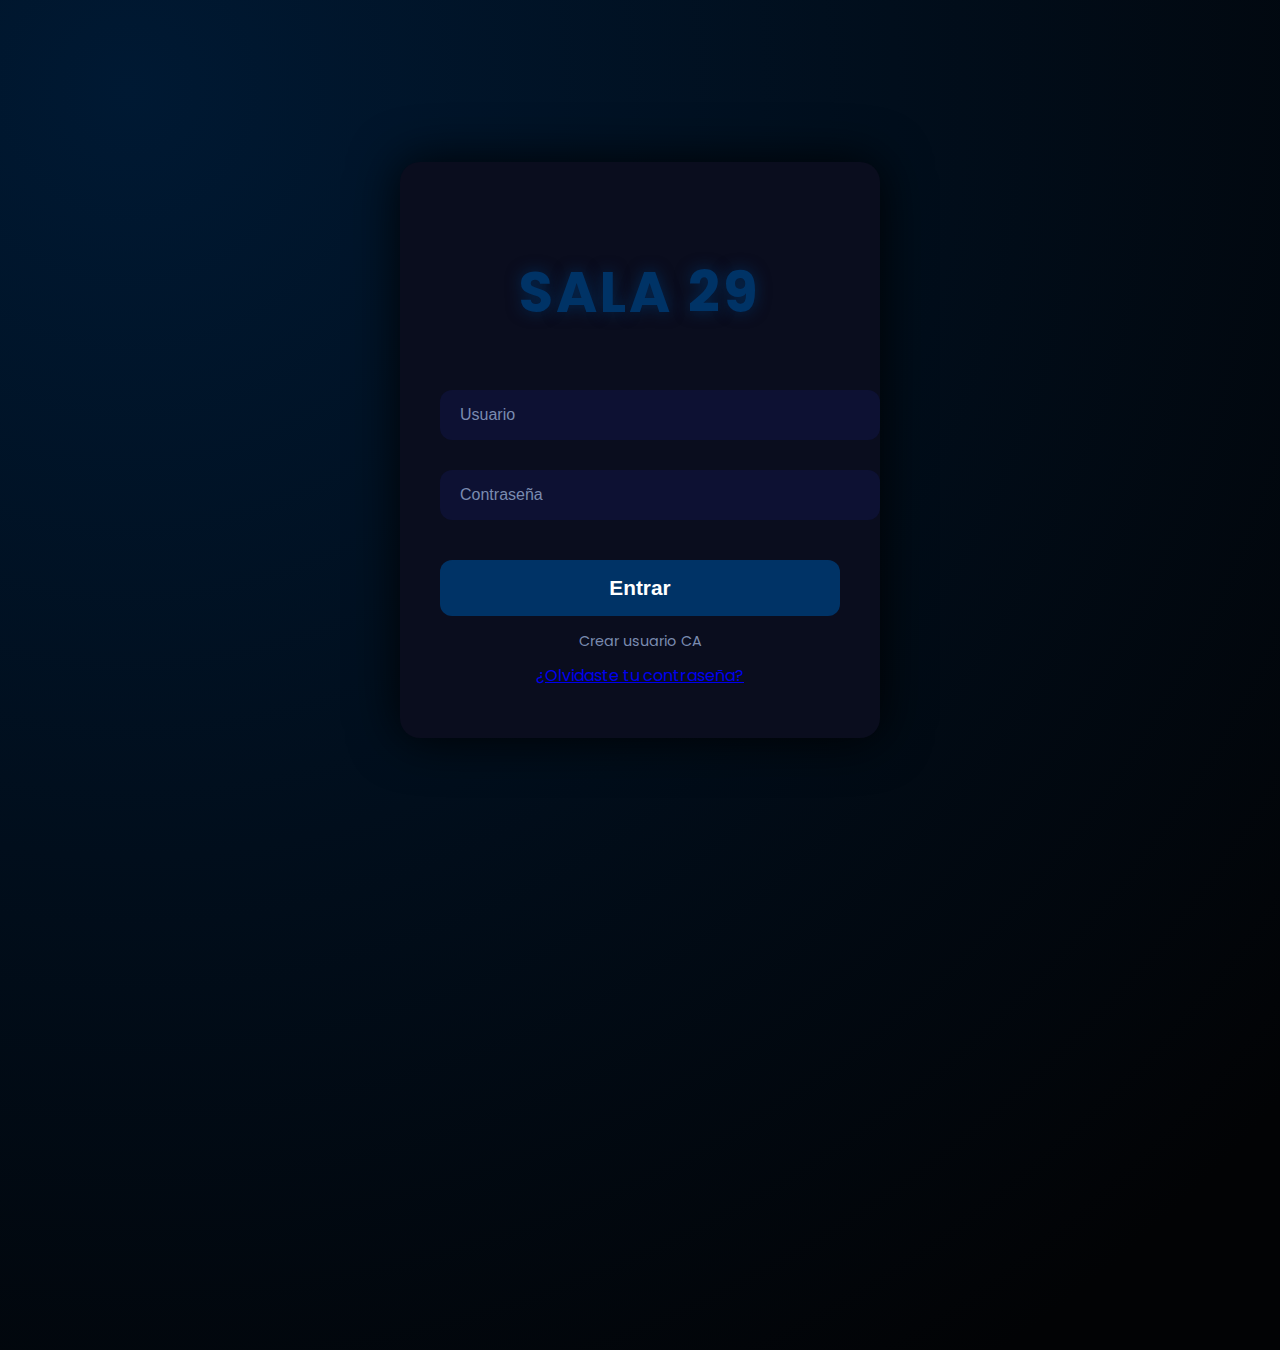
<file: index.html>
<!DOCTYPE html>
<html lang="es">
<head>
    <meta charset="UTF-8">
    <title>Login Sala 29</title>
    <meta name="viewport" content="width=device-width, initial-scale=1.0">
    <link rel="stylesheet" href="style.css">
</head>
<body>
    <div class="login-container">
        <h1>SALA 29</h1>
        <form id="loginForm">
            <input type="text" id="usuario" placeholder="Usuario" required>
            <input type="password" id="password" placeholder="Contraseña" required>
            <button type="submit">Entrar</button>
            
            <div class="links">
                <a href="crear-ca.html" class="crear-ca-link">Crear usuario CA</a>
            </div>


            <div class="login-error" id="loginError"></div>
        </form>
        <div class="links">
            <a href="#">¿Olvidaste tu contraseña?</a>
        </div>
    </div>

    <script src="index.js"></script>
</body>
</html>
</file>
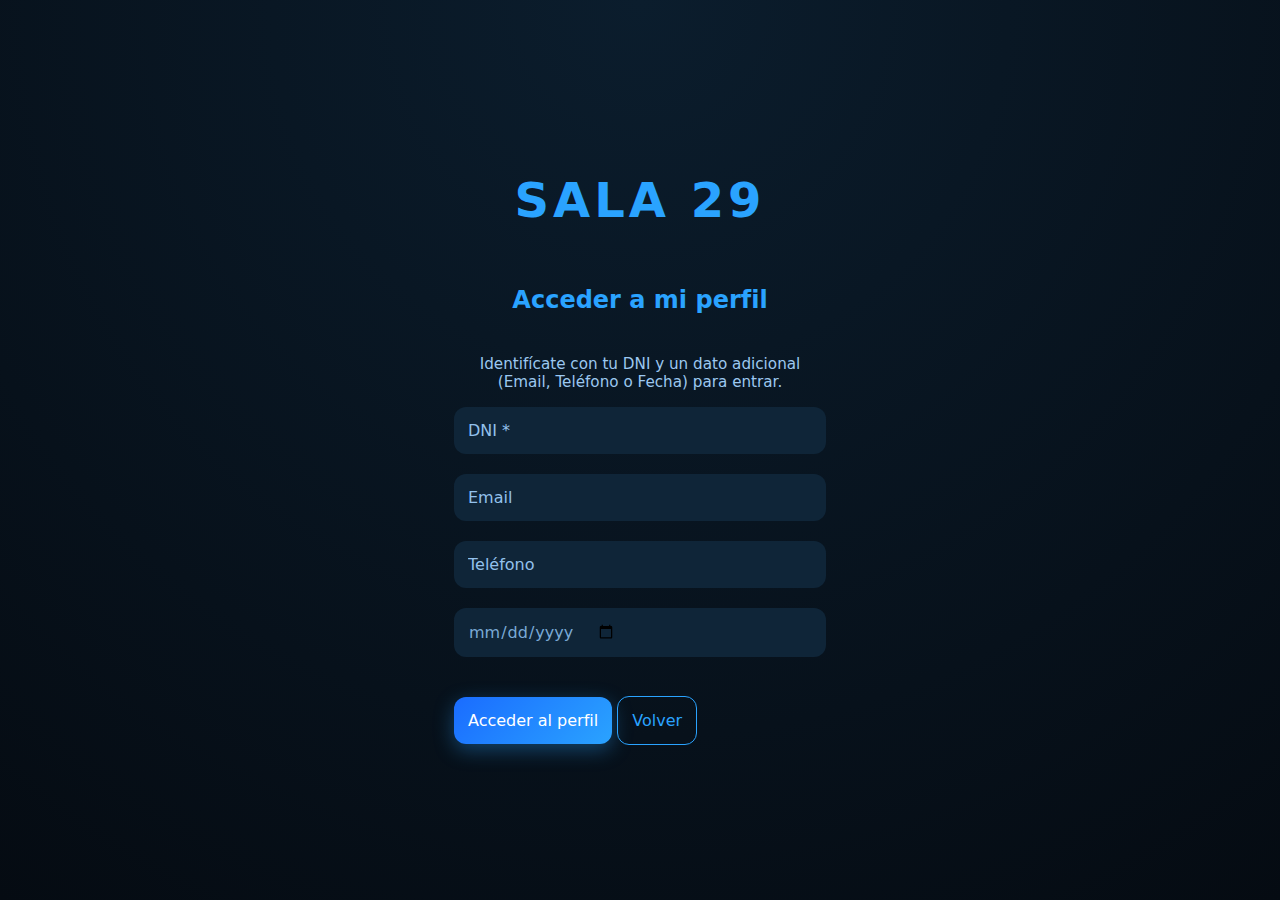
<file: login/index.html>
<!DOCTYPE html>
<html lang="es">
<head>
    <meta charset="UTF-8">
    <title>Acceso Socios · Sala 29</title>
    <meta name="viewport" content="width=device-width, initial-scale=1.0">
    <link rel="stylesheet" href="login.css">
</head>
<body>

<div class="app">
    <section id="screenLogin" class="screen active">
        <h1 class="logo">SALA 29</h1>
        <h2>Acceder a mi perfil</h2>
        <p class="login-info">
            Identifícate con tu DNI y un dato adicional (Email, Teléfono o Fecha) para entrar.
        </p>
        
        <div class="login-form">
            <input type="text" id="loginDni" placeholder="DNI *">
            <input type="email" id="loginEmail" placeholder="Email">
            <input type="tel" id="loginTelefono" placeholder="Teléfono">
            <input type="date" id="loginFecha" placeholder="dd/mm/aaaa">
            
            <button class="primary" id="btnLoginPerfil">Acceder al perfil</button>
            <button class="secondary" id="btnVolver">Volver</button>
        </div>

        <div id="mensajeLogin" class="mensaje"></div>
    </section>
</div>

<div id="modalNoSocio" class="modal-overlay" style="display: none;">
    <div class="modal-box">
        <div class="modal-icon">👋</div>
        <h2>¡Hola!</h2>
        <p>
            Parece que aún no constas como socio en <strong>Sala 29</strong>. ¿Te gustaría darte de alta ahora o prefieres revisar los datos?
        </p>
        <div class="modal-actions">
            <button class="primary" id="btnGoRegistro">Registrarme ahora</button>
            <button class="secondary" id="btnCerrarModal">Revisar mis datos</button>
        </div>
    </div>
</div>

<script src="login.js"></script>
</body>
</html>
</file>
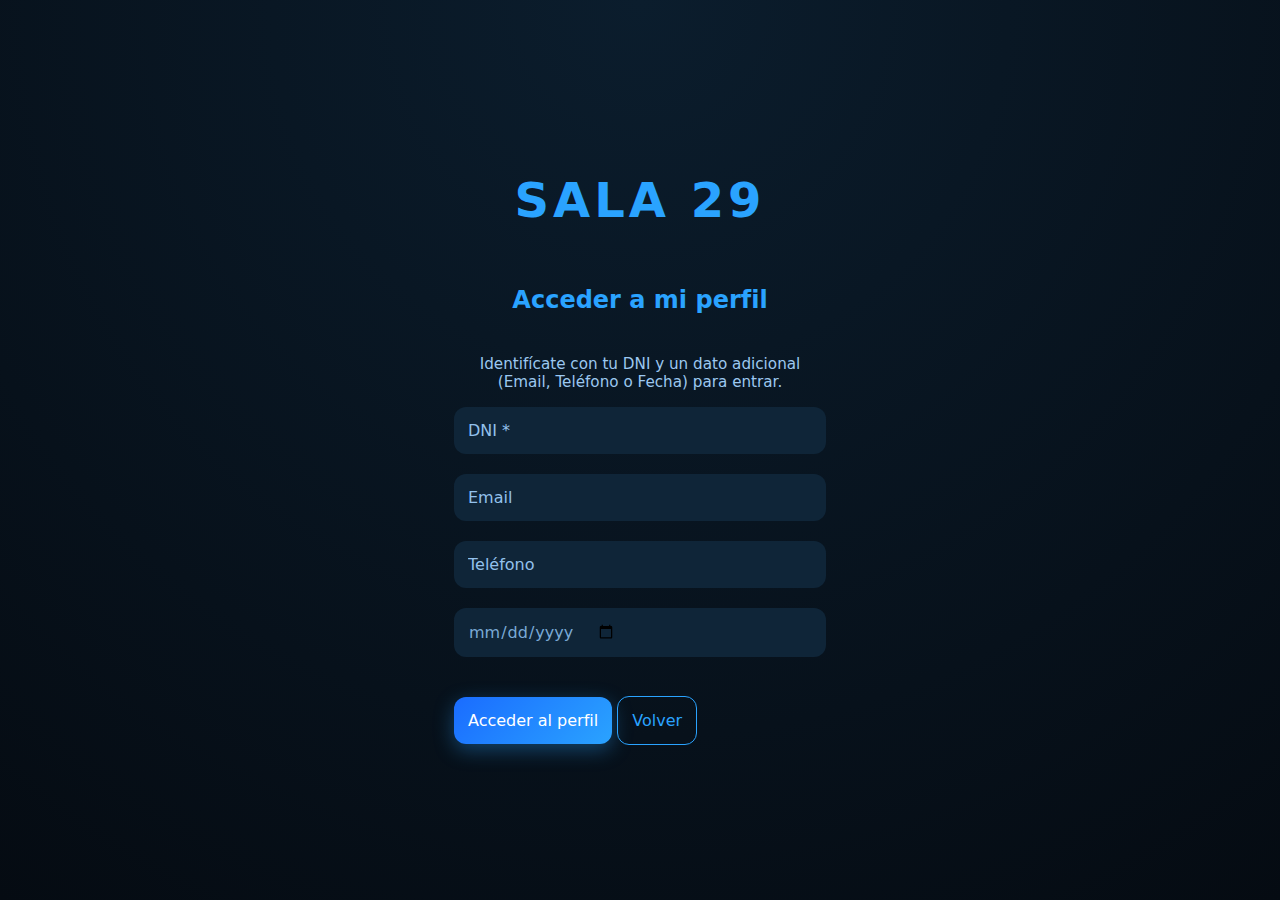
<file: perfil/index.html>
<!DOCTYPE html>
<html lang="es">
<head>
    <meta charset="UTF-8">
    <title>Sala 29 · Perfil</title>
    <meta name="viewport" content="width=device-width, initial-scale=1.0">
    <link rel="stylesheet" href="perfil.css">
</head>
<body>
    <div class="app">
        <section id="screenPerfil" class="screen active">
            <button class="secondary btn-volver" id="volverInicioPerfil">⬅ Volver</button>
            <h2>Perfil de Usuario</h2>
            
            <div class="perfil-container">
                <div class="perfil-header">
                    <div class="perfil-foto-wrapper">
                        <img id="fotoUsuario" src="https://via.placeholder.com/150/0f2538/2aa3ff?text=S29" alt="Foto usuario">
                        <a href="#" class="editar-link perfil-foto-editar" data-campo="foto">✏️</a>
                    </div>
                </div>

                <div class="info-no-edit">
                    <div class="campo-flex">
                        <span class="label">Nombre:</span>
                        <span class="valor" id="nombreUsuario">...</span>
                        <a href="#" class="editar-link" data-campo="nombre">Editar</a>
                    </div>
                    <div class="campo-flex">
                        <span class="label">DNI:</span>
                        <span class="valor" id="dniUsuario">...</span>
                    </div>
                </div>

                <hr class="perfil-divider">

                <div class="info-editable">
                    <div class="campo-flex">
                        <span class="label">Email:</span>
                        <span class="valor" id="emailUsuario">...</span>
                        <a href="#" class="editar-link" data-campo="email">Editar</a>
                    </div>
                    <div class="campo-flex">
                        <span class="label">Teléfono:</span>
                        <span class="valor" id="telefonoUsuario">...</span>
                        <a href="#" class="editar-link" data-campo="telefono">Editar</a>
                    </div>
                </div>

                <div id="editarContainer" class="editar-form-container"></div>

                <div id="mensajeFinalPerfil" class="mensaje"></div>
            </div>
        </section>
    </div>
    <script src="perfil.js"></script>
</body>
</html>
</file>
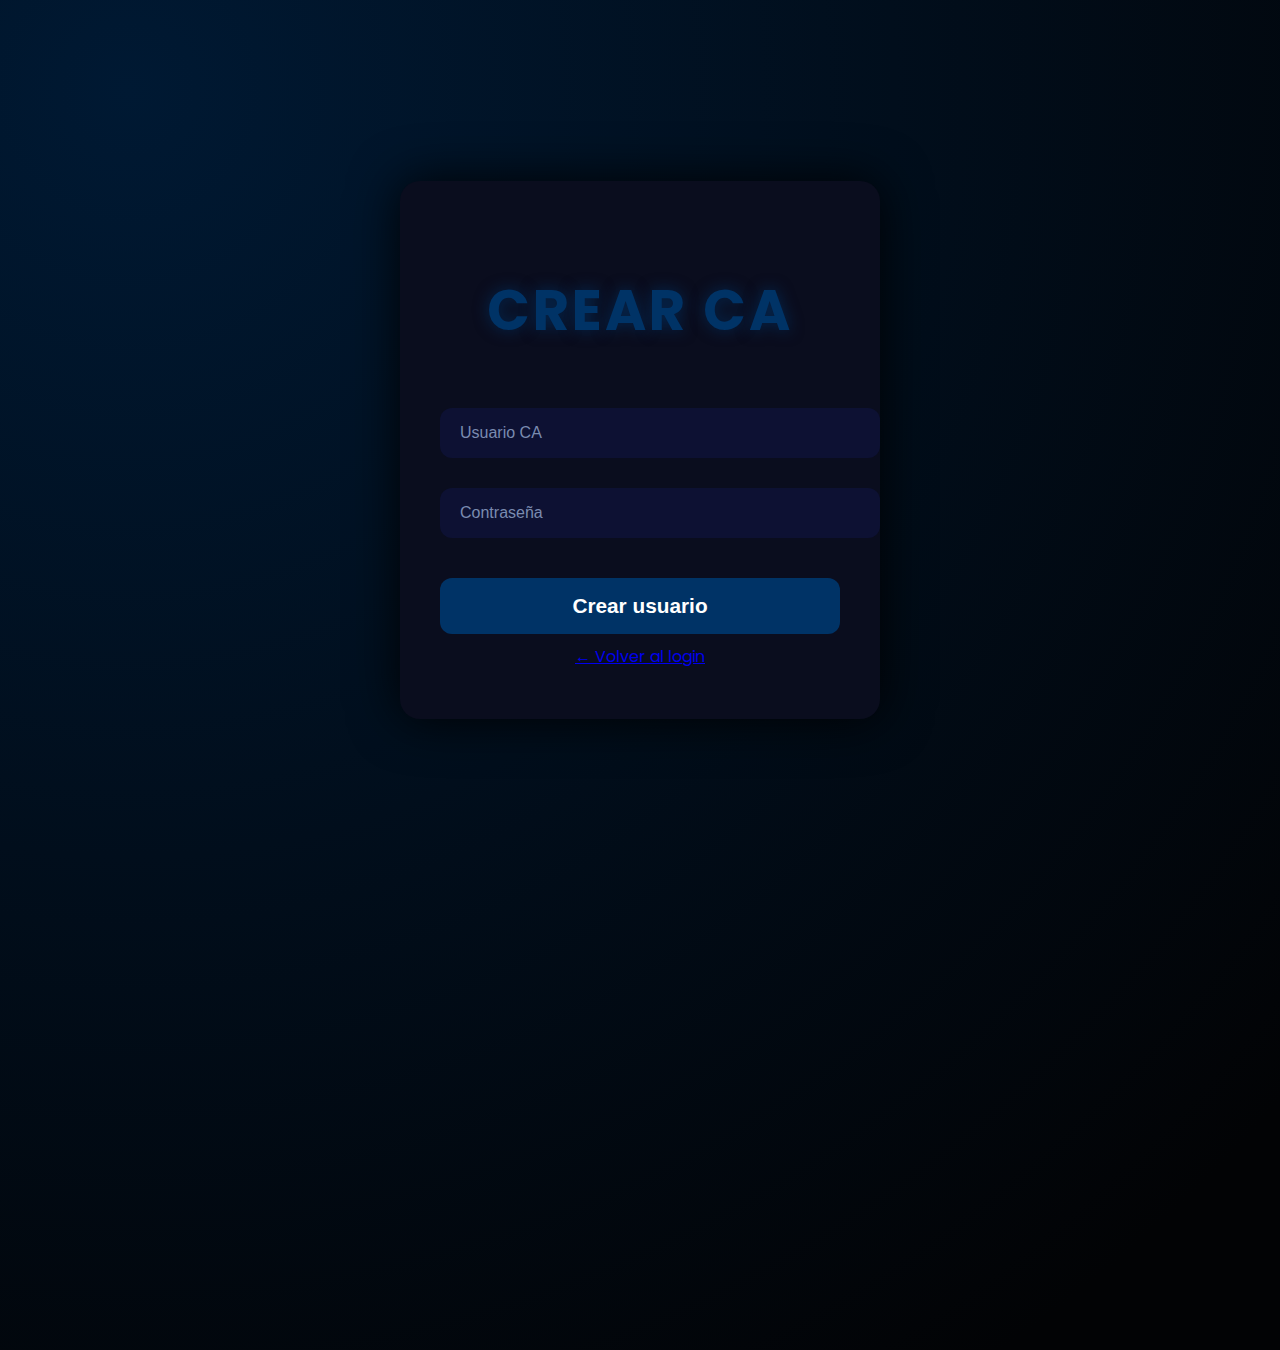
<file: crear-ca.html>
<!DOCTYPE html>
<html lang="es">
<head>
    <meta charset="UTF-8">
    <title>Crear Usuario CA</title>
    <link rel="stylesheet" href="style.css">
</head>
<body>

<div class="login-container">
    <h1>CREAR CA</h1>

    <form id="crearCaForm">
        <input type="text" id="usuario" placeholder="Usuario CA" required>
        <input type="password" id="password" placeholder="Contraseña" required>
        <button type="submit">Crear usuario</button>
        <div class="login-error" id="mensaje"></div>
    </form>

    <div class="links">
        <a href="index.html">← Volver al login</a>
    </div>
</div>

<script src="crear-ca.js"></script>
</body>
</html>
</file>
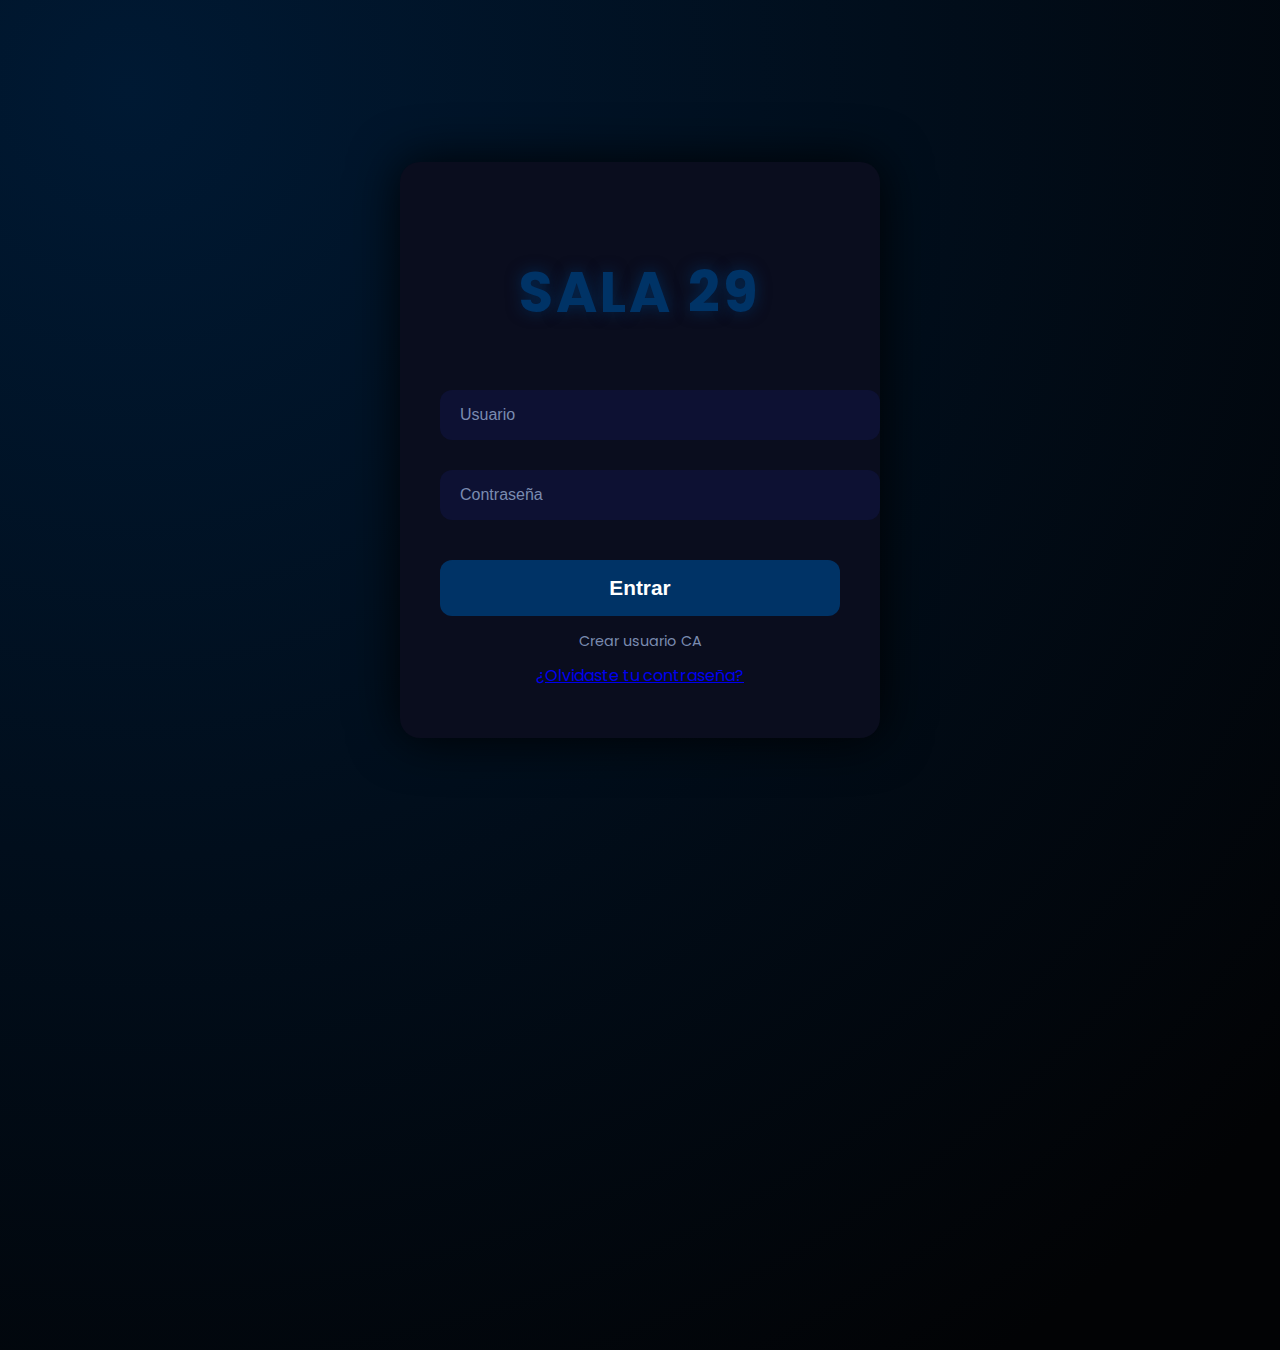
<file: ca/dashboard.html>
<!DOCTYPE html>
<html lang="es">
<head>
    <meta charset="UTF-8">
    <title>Dashboard Controlador - Sala 29</title>
    <meta name="viewport" content="width=device-width, initial-scale=1.0, viewport-fit=cover">
    <link rel="stylesheet" href="style.css">
</head>
<body>

<div class="dashboard-container">

    <header class="header">
        <h1>Controlador <span>Sala 29</span></h1>
        <button id="cerrarSesion" class="btn ghost small">Cerrar sesión</button>
    </header>

    <button id="crearEventoBtn" class="btn primary create-btn">
        Crear evento
    </button>

    <div id="crearEventoForm" class="crearForm">
        <div class="form-group">
            <label for="nuevoNombre">Nombre del evento</label>
            <input type="text" id="nuevoNombre" placeholder="Nombre del evento">
        </div>
        <div class="form-group">
            <label for="nuevoPassword">Contraseña del evento</label>
            <input type="password" id="nuevoPassword" placeholder="Contraseña del evento">
        </div>
        <div class="formBtns">
            <button id="guardarEvento" class="btn primary small">Guardar</button>
            <button id="cancelarCrear" class="btn ghost small">Cancelar</button>
        </div>
    </div>

    <div id="listaEventos" class="listaEventos"></div>

</div>

<!-- ================= BOTTOM SHEET PREMIUM ================= -->

<div id="overlay" class="overlay"></div>

<div id="bottomSheet" class="bottomSheet">
    <div class="sheet-header">
        <div id="sheetTitulo" class="sheet-title"></div>
        <button id="cerrarSheet" class="close-btn">✕</button>
    </div>

    <div class="sheet-body">
        <input 
            type="password"
            id="sheetPassword"
            placeholder="Contraseña del evento"
            autocomplete="off"
            inputmode="text"
        >

        <button id="sheetEscanear" class="btn primary">
            Escanear accesos
        </button>
    </div>
</div>

<script src="dashboard.js"></script>
</body>
</html>
</file>
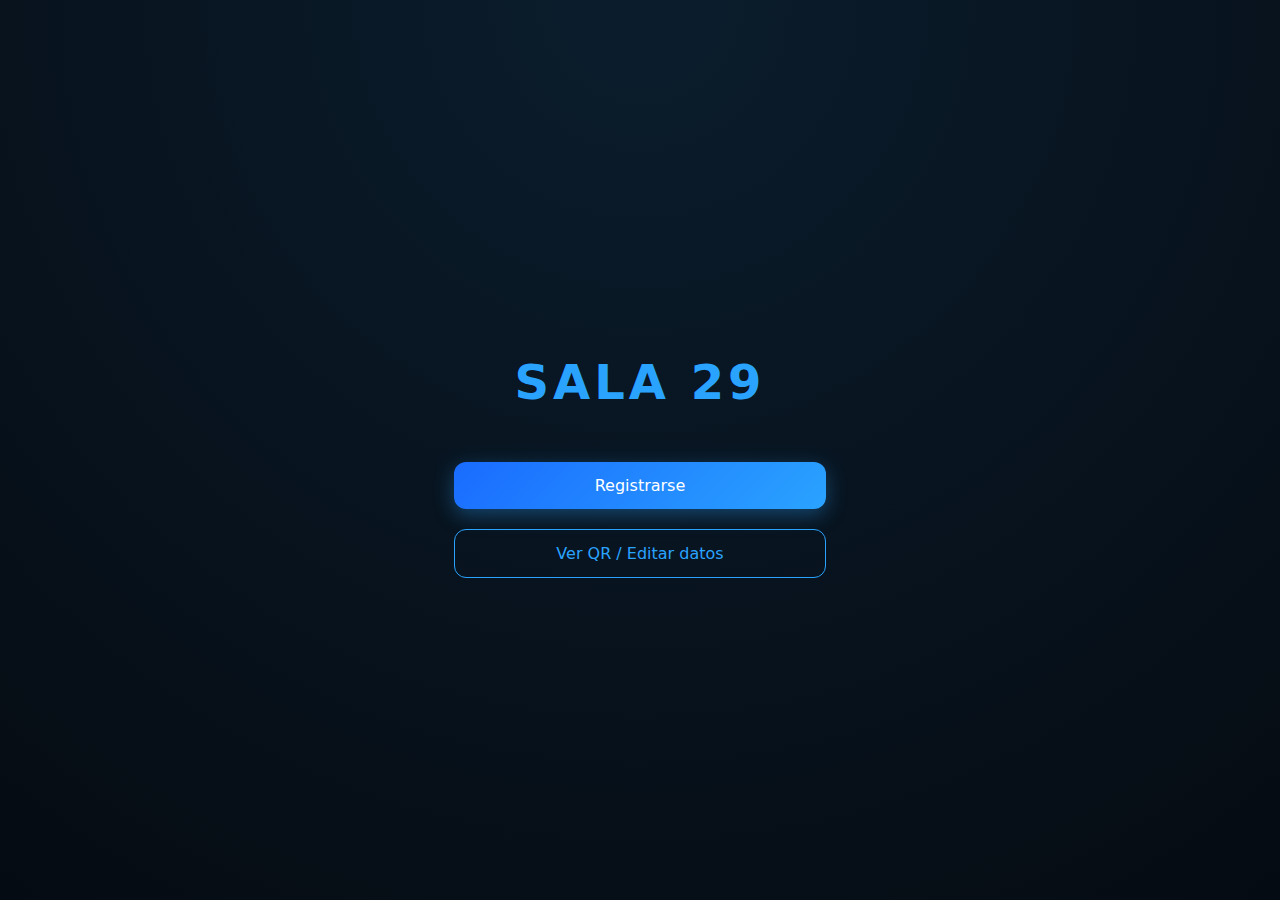
<file: usuarios/usuarios.html>
<!DOCTYPE html>
<html lang="es">
<head>
    <meta charset="UTF-8">
    <title>Sala 29 · Usuarios</title>
    <meta name="viewport" content="width=device-width, initial-scale=1.0">
    <link rel="stylesheet" href="usuarios.css">
</head>
<body>

<div class="app">

    <!-- SCREEN 1: INICIO -->
    <section id="screenInicio" class="screen active">
        <h1 class="logo">SALA 29</h1>
        <button class="primary" id="btnRegistro">Registrarse</button>
        <button class="secondary" id="btnVerQr">Ver QR / Editar datos</button>
    </section>

    <!-- SCREEN 1.5: LOGIN -->
    <section id="screenLogin" class="screen">
        <h2>Acceder a mi perfil</h2>
        <p class="login-info">
            Identifícate con tu DNI y uno de los siguientes datos.
        </p>
        <input type="text" id="loginDni" placeholder="DNI *">
        <input type="email" id="loginEmail" placeholder="Email">
        <input type="tel" id="loginTelefono" placeholder="Teléfono">
        <input type="date" id="loginFecha" placeholder="dd/mm/aaaa">
        <button class="primary" id="btnLoginPerfil">Acceder al perfil</button>
        <button class="secondary" id="volverInicioLogin">Volver</button>
    </section>

    <!-- SCREEN 2: REGISTRO -->
    <section id="screenRegistro" class="screen">
        <h2>Registro de usuario</h2>
        <form id="registroForm">
            <input type="text" id="nombre" placeholder="Nombre completo *" required>
            <input type="text" id="dni" maxlength="9" placeholder="DNI *" required>
            <input type="email" id="email" placeholder="Email *" required>
            <input type="tel" id="telefono" maxlength="9" placeholder="Teléfono">
            <label for="fechaNacimiento" class="input-label">Fecha de nacimiento *</label>
            <input type="date" id="fechaNacimiento" required>
            <label class="terms-label">
                <input type="checkbox" id="aceptaTerminos">
                <span>
                    He leído y acepto los
                    <a href="#" class="terms-link" data-tab="terminos">Términos y condiciones</a>
                    y la
                    <a href="#" class="terms-link" data-tab="privacidad">Política de privacidad</a>
                </span>
            </label>
            <button type="submit" class="primary" id="btnContinuar" disabled>Continuar</button>
            <button type="button" class="secondary" id="volverInicio1">Volver</button>
        </form>
    </section>

    <!-- SCREEN 3: CONFIRMACIÓN -->
    <section id="screenConfirmacion" class="screen">
        <h2>Confirmación</h2>
        <div class="confirm-box">
            <p>
                Verifica que tus datos son correctos.<br>
                <strong>Especialmente el DNI</strong>, ya que será usado para el acceso.
            </p>
            <ul>
                <li><strong>Nombre:</strong> <span id="cNombre"></span></li>
                <li><strong>DNI:</strong> <span id="cDni"></span></li>
                <li><strong>Email:</strong> <span id="cEmail"></span></li>
                <li><strong>Fecha nacimiento:</strong> <span id="cFecha"></span></li>
            </ul>
            <button class="primary" id="confirmarRegistro">Confirmar registro</button>
            <button class="secondary" id="volverRegistro">Volver</button>
        </div>
        <div id="mensajeFinalConfirmacion" class="mensaje"></div>
    </section>

    <!-- SCREEN 4: PERFIL USUARIO -->
    <section id="screenPerfil" class="screen">
        <button class="secondary btn-volver" id="volverInicioPerfil">Volver</button>
        <h2>Perfil de Usuario</h2>
        <div class="perfil-container">

            <!-- INFO NO EDITABLE -->
            <div class="info-no-edit">
                <div class="campo-flex">
                    <span class="label">Nombre:</span>
                    <span class="valor" id="nombreUsuario"></span>
                    <a href="#" class="editar-link" data-campo="nombre">Editar</a>
                </div>
                <div class="campo-flex">
                    <span class="label">DNI:</span>
                    <span class="valor" id="dniUsuario"></span>
                </div>
                <div class="campo-flex">
                    <span class="label">ID:</span>
                    <span class="valor" id="idUsuario"></span>
                </div>
                <div class="campo-flex">
                    <span class="label">Verificado:</span>
                    <span class="valor" id="verificadoUsuario"></span>
                </div>
                <div class="qr-campo">
                    <span class="label">QR:</span>
                    <img id="qrUsuario" alt="QR usuario">
                </div>
            </div>

            <hr class="perfil-divider">

            <!-- INFO EDITABLE -->
            <div class="info-editable">
                <div class="campo-flex">
                    <span class="label">Email:</span>
                    <span class="valor" id="emailUsuario"></span>
                    <a href="#" class="editar-link" data-campo="email">Editar</a>
                </div>
                <div class="campo-flex">
                    <span class="label">Teléfono:</span>
                    <span class="valor" id="telefonoUsuario"></span>
                    <a href="#" class="editar-link" data-campo="telefono">Editar</a>
                </div>
                <div class="campo-flex foto-campo">
                    <span class="label">Foto:</span>
                    <img id="fotoUsuario" alt="Foto usuario">
                    <a href="#" class="editar-link" data-campo="foto">Editar</a>
                </div>
            </div>

            <!-- FORMULARIO EDITAR -->
            <div id="editarContainer" class="editar-form-container"></div>

            <div id="mensajeFinalPerfil" class="mensaje"></div>
        </div>
    </section>

</div>

<div id="modalTerminos" class="modal-overlay" role="dialog" aria-modal="true" aria-labelledby="modalTitle">
    <div class="modal-box">

        <button class="modal-close" id="btnCerrarModal" aria-label="Cerrar">&times;</button>

        <h2 id="modalTitle" class="modal-title">Sala29</h2>

        <!-- Pestañas -->
        <div class="modal-tabs" role="tablist">
            <button class="tab-btn active" role="tab" data-tab="terminos" aria-selected="true">
                Términos y condiciones
            </button>
            <button class="tab-btn" role="tab" data-tab="privacidad" aria-selected="false">
                Política de privacidad
            </button>
        </div>

        <!-- Contenido pestaña 1: Términos -->
        <div class="tab-content active" id="tab-terminos">
            <h3>1. Información general</h3>
            <p>
                Los presentes Términos y Condiciones regulan el uso de los servicios ofrecidos por
                <strong>Sala29</strong>, asociación sin ánimo de lucro inscrita en el registro de asociaciones
                del Departamento de Justicia de Cataluña, número 55718, con CIF <strong>G66447442</strong>, con domicilio en
                <strong>C. Industria, 27, 08291 Ripollet, Barcelona</strong> y correo de contacto
                <strong>29sala29@gmail.com</strong>.
            </p>

            <h3>2. Objeto</h3>
            <p>
                Sala29 es una asociación cultural sin ánimo de lucro cuyo objeto es la promoción de
                actividades culturales y sociales entre sus socios y la comunidad. El acceso
                a los servicios digitales de la asociación implica la aceptación plena de estos términos.
            </p>

            <h3>3. Requisitos de registro</h3>
            <p>
                Para registrarse como socio de acceso deberás facilitar datos verídicos, completos y actualizados.
                El registro está dirigido a personas mayores de 14 años. Los menores de 18 años deberán
                contar con el consentimiento de su representante legal.
            </p>

            <h3>4. Uso correcto de los servicios</h3>
            <p>
                El socio de acceso se compromete a utilizar los servicios de forma lícita, respetando la
                normativa vigente, los derechos de terceros y las normas internas de Sala29. Queda
                prohibido el uso fraudulento, abusivo o contrario a los fines de la asociación.
            </p>

            <h3>5. Modificaciones</h3>
            <p>
                Sala29 se reserva el derecho de modificar estos Términos en cualquier momento. Los
                cambios serán notificados a los socios de acceso registrados y entrarán en vigor en el plazo
                indicado en cada comunicación.
            </p>

            <h3>6. Legislación aplicable</h3>
            <p>
                Estos Términos se rigen por la legislación española. Para cualquier controversia, las
                partes se someten a los juzgados y tribunales de Barcelona, con renuncia expresa a
                cualquier otro fuero que pudiera corresponderles.
            </p>

            <h3>7. Contacto</h3>
            <p>
                Para cualquier consulta relacionada con estos Términos, puedes contactarnos en
                <a href="mailto:29sala29@gmail.com">29sala29@gmail.com</a>.
            </p>
        </div>

        <!-- Contenido pestaña 2: Privacidad -->
        <div class="tab-content" id="tab-privacidad">
            <h3>1. Responsable del tratamiento</h3>
            <p>
                <strong>Sala29</strong> — Asociación sin ánimo de lucro, 55718<br>
                CIF: <strong>G66447442</strong><br>
                Domicilio: <strong>C. Industria, 27, 08291 Ripollet, Barcelona</strong><br>
                Email: <a href="mailto:29sala29@gmail.com">29sala29@gmail.com</a>
            </p>

            <h3>2. Datos que recogemos</h3>
            <p>
                Recogemos los siguientes datos personales con tu consentimiento explícito:
                nombre completo, DNI, correo electrónico, teléfono y fecha de nacimiento.
                Estos datos son necesarios para gestionar tu alta como socio de acceso de Sala29.
            </p>

            <h3>3. Finalidad del tratamiento</h3>
            <p>
                Los datos facilitados se utilizarán exclusivamente para:
            </p>
            <ul>
                <li>Gestionar tu registro y acceso como socio de acceso de Sala29.</li>
                <li>Comunicarte información relevante sobre actividades y servicios de la asociación.</li>
                <li>Cumplir con las obligaciones legales aplicables.</li>
            </ul>

            <h3>4. Base jurídica</h3>
            <p>
                El tratamiento se basa en el consentimiento del interesado (art. 6.1.a RGPD) y,
                en su caso, en la ejecución de la relación asociativa (art. 6.1.b RGPD).
            </p>

            <h3>5. Conservación de datos</h3>
            <p>
                Tus datos se conservarán mientras seas socio de acceso activo de Sala29 y, tras la
                baja, durante el tiempo legalmente exigido (mínimo 5 años conforme a la normativa
                fiscal y contable vigente).
            </p>

            <h3>6. Comunicación a terceros</h3>
            <p>
                Sala29 no cederá tus datos a terceros salvo obligación legal. No realizamos
                transferencias internacionales de datos.
            </p>

            <h3>7. Tus derechos</h3>
            <p>
                Puedes ejercer en cualquier momento tus derechos de <strong>acceso, rectificación,
                supresión, limitación, portabilidad y oposición</strong> escribiendo a
                <a href="mailto:29sala29@gmail.com">29sala29@gmail.com</a>, adjuntando copia de
                tu DNI. También tienes derecho a presentar una reclamación ante la
                <strong>Agencia Española de Protección de Datos</strong> (www.aepd.es).
            </p>

            <h3>8. Seguridad</h3>
            <p>
                Sala29 aplica medidas técnicas y organizativas adecuadas para proteger tus datos
                contra acceso no autorizado, pérdida o destrucción, conforme al RGPD (UE) 2016/679
                y la LOPDGDD (LO 3/2018).
            </p>

            <h3>9. Contacto DPD</h3>
            <p>
                Para cualquier consulta sobre privacidad: <a href="mailto:29sala29@gmail.com">29sala29@gmail.com</a>
            </p>
        </div>

        <!-- Botón aceptar dentro del modal -->
        <div class="modal-footer">
            <button class="primary modal-accept-btn" id="btnAceptarDesdeModal">
                Acepto y cierro
            </button>
        </div>
    </div>
</div>

<script src="usuarios.js"></script>

</body>
</html>
</file>
<file: style.css>
/* ===== LOGIN PREMIUM NOCTURNO ===== */
@import url('https://fonts.googleapis.com/css2?family=Poppins:wght@400;600;700&display=swap');

body {
    margin: 0;
    font-family: 'Poppins', sans-serif;
    background: #020305; /* negro absoluto */
    display: flex;
    justify-content: center;
    align-items: center;
    height: 100vh;
    overflow: hidden;
    position: relative;
}

/* Fondo animado sutil */
body::before {
    content: '';
    position: absolute;
    width: 200%;
    height: 200%;
    background: radial-gradient(circle at 30% 30%, #001933, #020305 70%);
    animation: rotateBG 30s linear infinite;
    z-index: 0;
}

@keyframes rotateBG {
    0% { transform: rotate(0deg); }
    100% { transform: rotate(360deg); }
}

.login-container {
    position: relative;
    background-color: #0a0d1e; /* panel azul muy oscuro */
    padding: 50px 40px;
    border-radius: 20px;
    box-shadow: 0 0 50px rgba(0, 0, 0, 0.9);
    width: 400px;
    text-align: center;
    z-index: 1;
    transition: transform 0.3s ease, box-shadow 0.3s ease;
}

.login-container:hover {
    transform: translateY(-5px);
    box-shadow: 0 0 70px rgba(0, 34, 77, 0.7);
}

.login-container h1 {
    font-size: 3.5rem;
    color: #003366; /* azul profundo elegante */
    margin-bottom: 40px;
    font-weight: 700;
    letter-spacing: 3px;
    text-shadow: 0 0 15px rgba(0, 51, 102, 0.7);
    font-family: 'Poppins', sans-serif;
}

.login-container input {
    width: 100%;
    padding: 16px 20px;
    margin: 15px 0;
    border-radius: 12px;
    border: none;
    background-color: #0d1133; /* azul noche profundo */
    color: #ffffff;
    font-size: 1rem;
    transition: all 0.3s ease;
}

.login-container input::placeholder {
    color: #7a8bb0;
}

.login-container input:focus {
    outline: none;
    background-color: #0a0d2a;
    box-shadow: 0 0 12px #003366;
}

.login-container button {
    width: 100%;
    padding: 16px 0;
    margin-top: 25px;
    border-radius: 12px;
    border: none;
    background-color: #003366; /* azul profundo */
    color: #fff;
    font-size: 1.3rem;
    font-weight: 700;
    cursor: pointer;
    transition: all 0.3s ease;
}

.login-container button:hover {
    background-color: #001f4d;
    box-shadow: 0 0 20px #003366;
}

.login-container .login-error {
    color: #ff4d4d;
    margin-top: 10px;
    font-size: 0.95rem;
}

.login-container p {
    color: #7a8bb0;
    font-size: 0.95rem;
    margin-top: 10px;
}

/* Animación suave del panel */
.login-container {
    animation: fadeInPanel 1s ease-out forwards;
}

/* ===== FIX AUTOFILL CHROME / SAFARI ===== */
input:-webkit-autofill,
input:-webkit-autofill:hover,
input:-webkit-autofill:focus,
input:-webkit-autofill:active {
    -webkit-text-fill-color: #7aaad6 !important;
    -webkit-box-shadow: 
        0 0 0px 1000px #0f2538 inset,
        0 0 12px rgba(42,163,255,0.6);
    transition: background-color 5000s ease-in-out 0s;
    caret-color: #7aaad6;
}

.crear-ca-link {
    display: inline-block;
    margin-top: 15px;
    font-size: 0.9rem;
    color: #7a8bb0;
    text-decoration: none;
    transition: color 0.3s ease, text-shadow 0.3s ease;
}

.crear-ca-link:hover {
    color: #ffffff;
    text-shadow: 0 0 10px #003366;
}


@keyframes fadeInPanel {
    0% { opacity: 0; transform: translateY(20px); }
    100% { opacity: 1; transform: translateY(0); }
}
</file>
<file: login/login.css>
html {
    background-color: #050b12;
}

* {
    box-sizing: border-box;
    font-family: 'Segoe UI', system-ui, sans-serif;
}

body {
    margin: 0;
    min-height: 100dvh;
    background: radial-gradient(circle at top, #0b1d2d, #050b12);
    color: #fff;

    display: flex;
    justify-content: center;
    align-items: center;

    overflow-x: hidden;
    overflow-y: auto; /* PERMITE SCROLL EN MÓVIL */

    padding-top: env(safe-area-inset-top);   
    padding-bottom: env(safe-area-inset-bottom);
}


.app {
    width: 100%;
    max-width: 420px;
    padding: 24px;
}

/* ================= SCREENS ================= */
.screen {
    display: none;
    flex-direction: column;
    gap: 6px;
    animation: fade .35s ease;
}

.screen.active {
    display: flex;
}

/* ================= HEADINGS ================= */
.logo {
    font-size: 3rem;
    text-align: center;
    letter-spacing: 4px;
    color: #2aa3ff;
}

h2 {
    text-align: center;
    color: #2aa3ff;
}

/* ================= INPUTS ================= */
input {
    width: 100%;
    padding: 14px;
    border-radius: 12px;
    border: none;
    background: #0f2538;
    color: #7aaad6;
    font-size: 1rem;
    margin-bottom: 20px;
    transition: all 0.35s ease;
}

input::placeholder {
    color: #93c1ec;
}

input:focus {
    outline: none;
    box-shadow: 0 0 12px rgba(42,163,255,0.6), inset 0 0 0 1px rgba(42,163,255,0.6);
}

/* ================= BUTTONS ================= */
button {
    padding: 14px;
    border-radius: 12px;
    font-size: 1rem;
    border: none;
    cursor: pointer;
    transition: all 0.35s ease;
}

.primary {
    background: linear-gradient(135deg, #1a6cff, #2aa3ff);
    color: #fff;
    box-shadow: 0 6px 20px rgba(42,163,255,0.35);
}

.primary:hover {
    box-shadow: 0 8px 28px rgba(42,163,255,0.6);
    transform: translateY(-2px);
}

.primary:active {
    transform: scale(0.97);
}

.secondary {
    background: transparent;
    border: 1px solid #2aa3ff;
    color: #2aa3ff;
}

.secondary:hover {
    background: rgba(42,163,255,0.08);
}

.secondary:active {
    transform: scale(0.97);
}

/* ================= CONFIRM BOX ================= */
.confirm-box {
    background: rgba(255,255,255,0.05);
    padding: 20px;
    border-radius: 14px;
}

.confirm-box ul {
    list-style: none;
    padding: 0;
}

.confirm-box li {
    margin-bottom: 8px;
}

.mensaje {
    text-align: center;
    margin-top: 10px;
    color: #5dff8f;
}

/* ================= ANIMATIONS ================= */
@keyframes fade {
    from { opacity: 0; transform: translateY(10px); }
    to { opacity: 1; transform: translateY(0); }
}

/* ================= LOGIN ================= */
.login-info {
    text-align: center;
    font-size: 0.95rem;
    color: #9cc8f0;
    margin-bottom: 10px;
}

/* ================= PERFIL ================= */
.perfil-container {
    display: flex;
    flex-direction: column;
    gap: 28px;
    background: linear-gradient(180deg, #0f2034, #070b1a);
    padding: 28px;
    border-radius: 28px;
    box-shadow: 0 18px 60px rgba(0,0,0,0.85);
    transition: all 0.5s ease;
}

.info-no-edit,
.info-editable {
    display: flex;
    flex-direction: column;
    gap: 20px;
}

/* ================= CAMPOS FLEX ================= */
.campo-flex {
    display: flex;
    flex-wrap: wrap;
    align-items: center;
    padding: 16px 20px;
    background: rgba(255,255,255,0.03);
    border-radius: 16px;
    box-shadow: inset 0 0 0 1px rgba(42,163,255,0.15);
    transition: all 0.45s ease, box-shadow 0.45s ease, transform 0.35s ease;
}

.campo-flex:hover {
    background: rgba(42,163,255,0.08);
    box-shadow: 0 0 20px rgba(42,163,255,0.45), inset 0 0 0 1px rgba(42,163,255,0.25);
    transform: translateY(-2px);
}

.campo-flex .label {
    font-weight: 600;
    color: #2aa3ff;
    margin-right: 12px;
    flex-shrink: 0;
}

.campo-flex .valor {
    color: #fff;
    flex: 1;
    word-break: break-word;
}

.campo-flex img {
    width: 70px;
    height: 70px;
    border-radius: 50%;
    object-fit: cover;
    background-color: #0f2538;
    border: 2px solid #2aa3ff;
    margin-left: auto;
    transition: all 0.35s ease, box-shadow 0.35s ease;
    box-shadow: 0 0 12px rgba(42,163,255,0.3);
}

.qr-campo img {
    border: none;
    padding: 12px;
    background: #002d54;
    border-radius: 8px;
    box-shadow: 0 0 30px rgba(42,163,255,0.3),
                0 0 60px rgba(42,163,255,0.1);
}

.editar-link {
    font-size: 0.88rem;
    color: #93c1ec;
    text-decoration: underline;
    margin-left: 12px;
    flex-shrink: 0;
    transition: all 0.35s ease, text-shadow 0.35s ease;
}

.editar-link:hover {
    color: #2aa3ff;
    text-shadow: 0 0 10px rgba(42,163,255,0.8);
}

/* ================= EDIT FORM ================= */
.editar-form-container {
    display: none;
    flex-direction: column;
    gap: 16px;
    margin-top: 16px;
    transition: all 0.45s ease;
}

.editar-form-container input {
    width: 100%;
    padding: 16px;
    border-radius: 16px;
    border: none;
    background: #0f2538;
    color: #7aaad6;
    font-size: 1rem;
    box-shadow: inset 0 0 0 1px rgba(42,163,255,0.3);
    transition: all 0.35s ease, box-shadow 0.35s ease;
}

.editar-form-container input:focus {
    outline: none;
    box-shadow: 0 0 16px rgba(42,163,255,0.7), inset 0 0 0 1px rgba(42,163,255,0.6);
}

.editar-btns {
    display: flex;
    gap: 14px;
    justify-content: flex-end;
}

.editar-btns button {
    width: 48%;
    border-radius: 16px;
    font-size: 1rem;
    transition: all 0.35s ease, box-shadow 0.35s ease;
}

.editar-btns button:hover {
    box-shadow: 0 0 20px rgba(42,163,255,0.5);
}

/* ================= DIVIDER ================= */
.perfil-divider {
    border: none;
    border-top: 1px solid rgba(42,163,255,0.2);
    margin: 20px 0;
    transition: all 0.35s ease;
}

.qr-campo {
    display: flex;
    flex-direction: column; /* título arriba, imagen abajo */
    align-items: center;    /* centrar contenido horizontalmente */
    gap: 12px;              /* espacio entre título y QR */
}

.qr-campo .label {
    font-weight: 600;
    color: #2aa3ff;
    font-size: 1rem;
}


img {
    max-width: 100%;
    height: auto;
}


input:-webkit-autofill:focus {
    box-shadow: 
        0 0 16px rgba(42,163,255,0.7),
        inset 0 0 0 1px rgba(42,163,255,0.6),
        0 0 0px 1000px #0f2538 inset;
}



.btn-volver {
    align-self: flex-start;
    margin-bottom: 16px;
    padding: 10px 18px;
    font-size: 0.95rem;
}

#screenPerfil h2 {
    margin-top: 2;
}



/* ===== FIX AUTOFILL CHROME / SAFARI ===== */
input:-webkit-autofill,
input:-webkit-autofill:hover,
input:-webkit-autofill:focus,
input:-webkit-autofill:active {
    -webkit-text-fill-color: #7aaad6 !important;
    -webkit-box-shadow: 
        0 0 0px 1000px #0f2538 inset,
        0 0 12px rgba(42,163,255,0.6);
    transition: background-color 5000s ease-in-out 0s;
    caret-color: #7aaad6;
}

@media (max-width: 480px) {
    body {
        padding: 20px;
        align-items: flex-start; /* mejor comportamiento cuando hay mucho contenido */
    }

    .app {
        padding: 0;
    }
}

#screenRegistro form {
    display: flex;
    flex-direction: column;
    gap: 20px; /* espacio entre inputs */
}

#dni {
    text-transform: uppercase;
}

/* ===== CHECKBOX TÉRMINOS ===== */
.terms-label {
    display: flex;
    align-items: flex-start;
    gap: 12px;
    font-size: 0.92rem;
    color: #9cc8f0;
    line-height: 1.5;
    cursor: pointer;
    margin-bottom: 4px;
}

.terms-label input[type="checkbox"] {
    width: 20px;
    height: 20px;
    min-width: 20px;
    margin: 0;
    accent-color: #2aa3ff;
    cursor: pointer;
}

.terms-link {
    color: #2aa3ff;
    text-decoration: underline;
    cursor: pointer;
    transition: color 0.25s, text-shadow 0.25s;
}

.terms-link:hover {
    color: #6dcaff;
    text-shadow: 0 0 8px rgba(42,163,255,0.7);
}

/* ===== MODAL ===== */
.modal-overlay {
    display: none;
    position: fixed;
    inset: 0;
    background: rgba(0,0,0,0.75);
    backdrop-filter: blur(6px);
    z-index: 1000;
    justify-content: center;
    align-items: center;
    padding: 20px;
}
.modal-overlay.open { display: flex; }

.modal-box {
    background: linear-gradient(180deg, #0f2034, #070b1a);
    border: 1px solid rgba(42,163,255,0.25);
    border-radius: 24px;
    box-shadow: 0 24px 80px rgba(0,0,0,0.9), 0 0 40px rgba(42,163,255,0.15);
    width: 100%;
    max-width: 560px;
    max-height: 85vh;
    display: flex;
    flex-direction: column;
    overflow: hidden;
    position: relative;
    animation: slideup 0.35s ease;
}

.modal-close {
    position: absolute;
    top: 16px;
    right: 20px;
    background: transparent;
    border: none;
    color: #2aa3ff;
    font-size: 1.8rem;
    cursor: pointer;
    padding: 4px 8px;
    border-radius: 8px;
    transition: background 0.2s, transform 0.2s;
}
.modal-close:hover { background: rgba(42,163,255,0.12); transform: scale(1.1); }

.modal-title {
    text-align: center;
    color: #2aa3ff;
    font-size: 1.4rem;
    padding: 24px 20px 12px;
    margin: 0;
}

.modal-tabs {
    display: flex;
    border-bottom: 1px solid rgba(42,163,255,0.2);
    padding: 0 20px;
    gap: 4px;
}

.tab-btn {
    flex: 1;
    background: transparent;
    border: none;
    border-bottom: 3px solid transparent;
    color: #9cc8f0;
    font-size: 0.88rem;
    padding: 10px 8px;
    cursor: pointer;
    border-radius: 0;
    transition: color 0.25s, border-color 0.25s;
}
.tab-btn.active, .tab-btn:hover { color: #2aa3ff; border-bottom-color: #2aa3ff; }

.tab-content {
    display: none;
    overflow-y: auto;
    padding: 24px 28px;
    flex: 1;
    scrollbar-width: thin;
    scrollbar-color: #2aa3ff #0f2034;
}
.tab-content.active { display: block; }

.tab-content h3 {
    color: #2aa3ff;
    font-size: 0.95rem;
    margin: 20px 0 6px;
}
.tab-content h3:first-child { margin-top: 0; }

.tab-content p, .tab-content li {
    color: #9cc8f0;
    font-size: 0.88rem;
    line-height: 1.65;
    margin: 0 0 8px;
}
.tab-content ul { padding-left: 20px; margin: 0 0 8px; }
.tab-content a { color: #2aa3ff; text-decoration: underline; }

.modal-footer {
    padding: 16px 28px 24px;
    border-top: 1px solid rgba(42,163,255,0.15);
}
.modal-accept-btn { width: 100%; border-radius: 14px; }

@keyframes slideup {
    from { opacity: 0; transform: translateY(30px); }
    to   { opacity: 1; transform: translateY(0); }
}

.input-label {
    display: block;
    font-size: 0.85rem;
    color: #2aa3ff;       
    margin-bottom: 4px;
    margin-top: 8px;
    padding-left: 2px;
}

/* =========================
   MODAL CÁMARA PROFESIONAL
   ========================= */
.camara-overlay {
    position: fixed;
    inset: 0;
    background: rgba(0, 0, 0, 0.85);
    display: flex;
    align-items: center;
    justify-content: center;
    z-index: 9999;
}

.camara-box {
    background: #1a1a1a;
    border-radius: 16px;
    padding: 20px;
    width: 90%;
    max-width: 480px;
    display: flex;
    flex-direction: column;
    align-items: center;
    gap: 16px;
    box-shadow: 0 8px 40px rgba(0,0,0,0.6);
}

.camara-box h3 {
    color: #fff;
    margin: 0;
    font-size: 1rem;
    letter-spacing: 0.05em;
}

.camara-visor {
    width: 100%;
    aspect-ratio: 4/3;
    border-radius: 10px;
    overflow: hidden;
    background: #000;
    position: relative;
}

.camara-visor video,
.camara-visor img {
    width: 100%;
    height: 100%;
    object-fit: cover;
    display: block;
}

.camara-visor .camara-guia {
    position: absolute;
    inset: 0;
    display: flex;
    align-items: center;
    justify-content: center;
    pointer-events: none;
}

.camara-guia-circulo {
    width: 60%;
    aspect-ratio: 1;
    border-radius: 50%;
    border: 2px solid rgba(255,255,255,0.8);
    box-shadow: 0 0 0 9999px rgba(0,0,0,0.5);
}

.camara-controles {
    display: flex;
    gap: 12px;
    align-items: center;
    justify-content: center;
    width: 100%;
}

.btn-camara-accion {
    width: 64px;
    height: 64px;
    border-radius: 50%;
    border: 4px solid #fff;
    background: #fff;
    cursor: pointer;
    display: flex;
    align-items: center;
    justify-content: center;
    font-size: 1.6rem;
    transition: transform 0.1s;
    flex-shrink: 0;
}

.btn-camara-accion:active {
    transform: scale(0.92);
}

.btn-camara-secundario {
    width: 44px;
    height: 44px;
    border-radius: 50%;
    border: 2px solid rgba(255,255,255,0.4);
    background: rgba(255,255,255,0.1);
    color: #fff;
    cursor: pointer;
    display: flex;
    align-items: center;
    justify-content: center;
    font-size: 1.2rem;
    transition: background 0.2s;
    flex-shrink: 0;
}

.btn-camara-secundario:hover {
    background: rgba(255,255,255,0.2);
}

.camara-preview-controles {
    display: flex;
    gap: 12px;
    width: 100%;
    justify-content: center;
}

.btn-camara-confirmar {
    flex: 1;
    padding: 12px;
    border-radius: 10px;
    border: none;
    background: #5dff8f;
    color: #000;
    font-weight: bold;
    font-size: 0.95rem;
    cursor: pointer;
    transition: opacity 0.2s;
}

.btn-camara-confirmar:hover {
    opacity: 0.85;
}

.btn-camara-repetir {
    flex: 1;
    padding: 12px;
    border-radius: 10px;
    border: 2px solid rgba(255,255,255,0.3);
    background: transparent;
    color: #fff;
    font-size: 0.95rem;
    cursor: pointer;
    transition: background 0.2s;
}

.btn-camara-repetir:hover {
    background: rgba(255,255,255,0.1);
}

.btn-camara-cerrar {
    align-self: flex-end;
    background: none;
    border: none;
    color: rgba(255,255,255,0.5);
    font-size: 1.4rem;
    cursor: pointer;
    line-height: 1;
    padding: 0;
    transition: color 0.2s;
}

.btn-camara-cerrar:hover {
    color: #fff;
}

/* =========================
   PERFIL HEADER CON FOTO
   ========================= */
.perfil-header {
    display: flex;
    flex-direction: column;
    align-items: center;
    gap: 14px;
    padding-bottom: 8px;
}

.perfil-foto-wrapper {
    position: relative;
    width: 85%;
    aspect-ratio: 1;
    max-width: 280px;
}

.perfil-foto-wrapper img {
    width: 100%;
    height: 100%;
    border-radius: 50%;
    object-fit: cover;
    border: 3px solid #2aa3ff;
    box-shadow: 0 0 30px rgba(42,163,255,0.4), 0 0 60px rgba(42,163,255,0.15);
    display: block;
    background-color: #0f2538;
}

.perfil-foto-editar {
    position: absolute;
    bottom: 8px;
    right: 8px;
    width: 36px;
    height: 36px;
    background: #2aa3ff;
    border-radius: 50%;
    display: flex;
    align-items: center;
    justify-content: center;
    font-size: 0.85rem;
    text-decoration: none !important;
    box-shadow: 0 4px 12px rgba(0,0,0,0.4);
    transition: transform 0.2s, box-shadow 0.2s;
}

.perfil-foto-editar:hover {
    transform: scale(1.1);
    box-shadow: 0 6px 20px rgba(42,163,255,0.6);
}

.perfil-nombre-header {
    font-size: 1.3rem;
    font-weight: 700;
    color: #fff;
    text-align: center;
    letter-spacing: 0.03em;
}

/* =========================
   MODAL EDITAR FOTO
   ========================= */
.foto-edit-overlay {
    position: fixed;
    inset: 0;
    background: rgba(0,0,0,0.75);
    backdrop-filter: blur(6px);
    display: flex;
    align-items: center;
    justify-content: center;
    z-index: 9998;
    padding: 20px;
}

.foto-edit-box {
    background: linear-gradient(180deg, #0f2034, #070b1a);
    border: 1px solid rgba(42,163,255,0.25);
    border-radius: 24px;
    box-shadow: 0 24px 80px rgba(0,0,0,0.9), 0 0 40px rgba(42,163,255,0.15);
    padding: 28px 24px;
    width: 90%;
    max-width: 380px;
    display: flex;
    flex-direction: column;
    gap: 16px;
    animation: slideup 0.3s ease;
}

.foto-edit-box h3 {
    color: #2aa3ff;
    text-align: center;
    margin: 0;
    font-size: 1rem;
    letter-spacing: 0.05em;
}

.foto-edit-preview {
    width: 100px;
    height: 100px;
    border-radius: 50%;
    object-fit: cover;
    border: 2px solid #2aa3ff;
    align-self: center;
    box-shadow: 0 0 20px rgba(42,163,255,0.3);
}

.foto-edit-opciones {
    display: flex;
    flex-direction: column;
    gap: 10px;
}

.foto-edit-opciones button {
    padding: 14px;
    border-radius: 14px;
    font-size: 0.95rem;
    border: none;
    cursor: pointer;
    background: rgba(42,163,255,0.12);
    border: 1px solid rgba(42,163,255,0.25);
    color: #fff;
    transition: background 0.2s, transform 0.15s;
    text-align: left;
}

.foto-edit-opciones button:hover {
    background: rgba(42,163,255,0.22);
    transform: translateX(4px);
}

.foto-edit-estado {
    text-align: center;
    font-size: 0.85rem;
    min-height: 20px;
    color: #aaa;
}

.foto-edit-acciones {
    display: flex;
    gap: 10px;
}

.foto-edit-acciones button {
    flex: 1;
    padding: 13px;
    border-radius: 14px;
    font-size: 0.95rem;
    cursor: pointer;
    border: none;
}

.btn-foto-guardar {
    background: linear-gradient(135deg, #1a6cff, #2aa3ff);
    color: #fff;
    font-weight: bold;
    box-shadow: 0 6px 20px rgba(42,163,255,0.35);
    transition: opacity 0.2s;
}

.btn-foto-guardar:disabled {
    opacity: 0.4;
    cursor: not-allowed;
}

.btn-foto-cancelar {
    background: transparent;
    border: 1px solid rgba(255,255,255,0.2) !important;
    color: rgba(255,255,255,0.6);
    transition: background 0.2s;
}

.btn-foto-cancelar:hover {
    background: rgba(255,255,255,0.07) !important;
}

/* ================= FECHA CUSTOM ================= */
.fecha-custom-wrapper {
    display: flex;
    align-items: center;
    justify-content: center; /* Centra los numeritos */
    background: #0f2538;
    border-radius: 12px;
    height: 52px;
    padding: 0 10px;
}

.fecha-custom-wrapper:focus-within {
    box-shadow: 0 0 12px rgba(42,163,255,0.6), inset 0 0 0 1px rgba(42,163,255,0.6);
}

.fecha-seg {
    background: transparent !important;
    border: none !important;
    box-shadow: none !important;
    color: #93c1ec !important;
    text-align: center;
    width: 45px !important; /* Ancho para DD y MM */
    font-size: 1rem;
    padding: 0 !important;
    
    /* === NUEVAS REGLAS PARA CENTRAR VERTICALMENTE === */
    height: 100%;          /* El input ocupa todo el alto disponible */
    line-height: 52px;     /* Fuerza al texto a centrarse en los 52px del wrapper */
    margin: 0;             /* Previene márgenes fantasma en Safari/iOS */
    outline: none;         /* Evita rebordes indeseados al hacer focus */
}

#loginAnio {
    width: 65px !important; /* Un poco más ancho para el año AAAA */
}

.fecha-seg[data-empty="true"] {
    color: #93c1ec;
}

.fecha-seg:focus {
    background: rgba(42,163,255,0.18);
    color: #93c1ec;
    box-shadow: none;
}

.fecha-sep {
    color: #4a6a8a;
    font-weight: bold;
    margin: 0 5px;
}

/* Selecciona tu input de fecha */
input[type="date"] {
    font-family: inherit;
    /* Aseguramos que el contenedor base sea flexible */
    display: flex;
    align-items: center;
    justify-content: flex-start;
}

/* Fix específico para Chrome/Safari/Edge para centrar el texto interno */
input[type="date"]::-webkit-datetime-edit,
input[type="date"]::-webkit-datetime-edit-fields-wrapper {
    display: flex;
    align-items: center;
    height: 100%;
    padding: 0;
    margin: 0;
}

/* Opcional: Si el icono del calendario te descoloca la altura */
input[type="date"]::-webkit-calendar-picker-indicator {
    margin: 0;
    padding: 0;
}

/* Estilo para el título de Fecha de Nacimiento */
.input-label {
    align-self: flex-start;
    font-size: 0.9rem;
    color: #a5b4c4;
    margin-bottom: -5px; /* Acerca el título a las cajitas de fecha */
    margin-top: 5px;
}

/* Espacio extra antes del botón de login */
#btnLoginPerfil {
    margin-top: 20px; /* Ajusta este número si quieres más o menos espacio */
}
</file>
<file: perfil/perfil.css>
html { background-color: #050b12; }
* { box-sizing: border-box; font-family: 'Segoe UI', system-ui, sans-serif; }
body { margin: 0; min-height: 100dvh; background: radial-gradient(circle at top, #0b1d2d, #050b12); color: #fff; display: flex; justify-content: center; align-items: center; padding: 24px; }
.app { width: 100%; max-width: 420px; }
.screen { display: none; flex-direction: column; gap: 20px; }
.screen.active { display: flex; animation: fade .35s ease; }

@keyframes fade { from { opacity: 0; transform: translateY(10px); } to { opacity: 1; transform: translateY(0); } }

h2 { text-align: center; color: #2aa3ff; margin-top: 0; }
.mensaje { text-align: center; margin-top: 10px; color: #5dff8f; font-weight: bold; }

/* BOTONES */
button { padding: 14px; border-radius: 12px; font-size: 1rem; border: none; cursor: pointer; transition: all 0.35s ease; width: 100%; font-weight: bold; }
.primary { background: linear-gradient(135deg, #1a6cff, #2aa3ff); color: #fff; box-shadow: 0 6px 20px rgba(42,163,255,0.35); }
.primary:hover { box-shadow: 0 8px 28px rgba(42,163,255,0.6); transform: translateY(-2px); }
.secondary { background: transparent; border: 1px solid #2aa3ff; color: #2aa3ff; }
.secondary:hover { background: rgba(42,163,255,0.08); }
.btn-volver { align-self: flex-start; margin-bottom: 16px; padding: 10px 18px; font-size: 0.95rem; width: auto; }

/* PERFIL Y CAMPOS */
.perfil-container { display: flex; flex-direction: column; gap: 28px; background: linear-gradient(180deg, #0f2034, #070b1a); padding: 28px; border-radius: 28px; box-shadow: 0 18px 60px rgba(0,0,0,0.85); }
.perfil-header { display: flex; flex-direction: column; align-items: center; padding-bottom: 8px; }
.perfil-foto-wrapper { position: relative; width: 160px; height: 160px; margin-bottom: 10px; }
.perfil-foto-wrapper img { width: 100%; height: 100%; border-radius: 50%; object-fit: cover; border: 3px solid #2aa3ff; box-shadow: 0 0 30px rgba(42,163,255,0.4); background-color: #0f2538; }
.perfil-foto-editar { position: absolute; bottom: 0; right: 0; width: 36px; height: 36px; background: #2aa3ff; border-radius: 50%; display: flex; align-items: center; justify-content: center; text-decoration: none; box-shadow: 0 4px 12px rgba(0,0,0,0.4); transition: transform 0.2s; margin-left: 0; }

.info-no-edit, .info-editable { display: flex; flex-direction: column; gap: 20px; }
.campo-flex { display: flex; flex-wrap: wrap; align-items: center; padding: 16px 20px; background: rgba(255,255,255,0.03); border-radius: 16px; box-shadow: inset 0 0 0 1px rgba(42,163,255,0.15); transition: all 0.45s ease; }
.campo-flex:hover { background: rgba(42,163,255,0.08); box-shadow: 0 0 20px rgba(42,163,255,0.45), inset 0 0 0 1px rgba(42,163,255,0.25); transform: translateY(-2px); }
.campo-flex .label { font-weight: 600; color: #2aa3ff; margin-right: 12px; flex-shrink: 0; }
.campo-flex .valor { color: #fff; flex: 1; word-break: break-word; }

.editar-link { font-size: 0.88rem; color: #93c1ec; text-decoration: underline; margin-left: 12px; flex-shrink: 0; }
.editar-link:hover { color: #2aa3ff; }
.perfil-divider { border: none; border-top: 1px solid rgba(42,163,255,0.2); margin: 0; }

/* EDITAR FORMULARIO */
.editar-form-container { display: none; flex-direction: column; gap: 16px; margin-top: 16px; }
.editar-form-container input { width: 100%; padding: 16px; border-radius: 16px; border: none; background: #0f2538; color: #fff; font-size: 1rem; box-shadow: inset 0 0 0 1px rgba(42,163,255,0.3); }
.editar-form-container input:focus { outline: none; box-shadow: 0 0 16px rgba(42,163,255,0.7), inset 0 0 0 1px rgba(42,163,255,0.6); }
.editar-btns { display: flex; gap: 14px; justify-content: flex-end; }
.editar-btns button { width: 48%; border-radius: 16px; }

/* ESTILOS QR */
.qr-campo { display: flex; flex-direction: column; align-items: center; gap: 16px; }
.qr-campo .label { font-weight: 600; color: #2aa3ff; font-size: 1rem; }
.qr-campo img, #qrCodeWrapper canvas, #qrCodeWrapper img { border: none; padding: 12px; background: #002d54; border-radius: 8px; box-shadow: 0 0 30px rgba(42,163,255,0.3), 0 0 60px rgba(42,163,255,0.1); }
</file>
<file: ca/style.css>
/* ================= BASE ================= */

* {
    box-sizing: border-box;
    -webkit-tap-highlight-color: transparent;
}

body {
    margin: 0;
    font-family: 'Segoe UI', system-ui, sans-serif;
    background: radial-gradient(circle at top, #0a1738, #02040a 75%);
    color: #e6ecff;
}

/* ================= CONTAINER ================= */

.dashboard-container {
    min-height: 100vh;
    padding: 24px 18px 40px;
}

/* ================= HEADER ================= */

.header {
    display: flex;
    justify-content: space-between;
    align-items: center;
    margin-bottom: 26px;
}

h1 {
    margin: 0;
    font-size: 1.9em;
    font-weight: 700;
}

h1 span {
    color: #4ea1ff;
}

/* ================= BUTTONS ================= */

.btn {
    border: none;
    border-radius: 14px;
    font-size: 0.95em;
    padding: 14px 18px;
    cursor: pointer;
    transition: all 0.25s cubic-bezier(.4,0,.2,1);
}

.btn.primary {
    background: linear-gradient(135deg, #1e6bff, #4ea1ff);
    color: #fff;
    box-shadow: 0 10px 28px rgba(30,107,255,0.45);
}

.btn.primary:hover {
    transform: translateY(-2px);
    box-shadow: 0 14px 34px rgba(30,107,255,0.6);
}

.btn.ghost {
    background: rgba(78,161,255,0.08);
    color: #9fbaff;
    border: 1px solid rgba(78,161,255,0.25);
}

.btn.small {
    padding: 10px 14px;
    font-size: 0.85em;
}

/* ================= CREATE FORM ================= */

.crearForm {
    display: none;
    flex-direction: column;
    gap: 20px;
    background: linear-gradient(180deg, #0a1433, #070d22);
    border-radius: 20px;
    padding: 24px;
    margin-bottom: 32px;
    box-shadow:
        inset 0 0 0 1px rgba(78,161,255,0.15),
        0 18px 40px rgba(0,0,0,0.7);
}

.form-group {
    display: flex;
    flex-direction: column;
    gap: 8px;
}

.form-group input {
    padding: 16px;
    border-radius: 16px;
    border: none;
    background: #050b22;
    color: #fff;
    font-size: 0.95em;
    box-shadow: inset 0 0 0 1px rgba(78,161,255,0.25);
}

.formBtns {
    display: flex;
    gap: 12px;
    justify-content: flex-end;
}

/* ================= EVENT LIST ================= */

.listaEventos {
    display: flex;
    flex-direction: column;
    gap: 18px;
}

.evento {
    background: linear-gradient(180deg, #0b1433, #070d22);
    border-radius: 20px;
    padding: 20px;
    box-shadow:
        inset 0 0 0 1px rgba(78,161,255,0.12),
        0 16px 40px rgba(0,0,0,0.75);
    transition: all 0.3s ease;
    cursor: pointer;
}

.evento:hover {
    transform: translateY(-3px);
}

.evento-info {
    display: flex;
    align-items: center;
    gap: 12px;
}

.status-circle {
    width: 12px;
    height: 12px;
    border-radius: 50%;
}

.status-circle.activo {
    background: #3dffb2;
    box-shadow: 0 0 12px #3dffb2;
}

.status-circle.inactivo {
    background: #ff3d3d;
    box-shadow: 0 0 12px #ff3d3d;
}

.nombreEvento {
    flex: 1;
    font-weight: 600;
}

.candado {
    font-size: 1.2em;
    opacity: 0.8;
}

/* ================= OVERLAY ================= */

.overlay {
    position: fixed;
    inset: 0;
    background: rgba(0,0,0,0.6);
    backdrop-filter: blur(6px);
    opacity: 0;
    pointer-events: none;
    transition: opacity 0.3s ease;
    z-index: 90;
}

.overlay.active {
    opacity: 1;
    pointer-events: auto;
}

/* ================= BOTTOM SHEET ================= */

.bottomSheet {
    position: fixed;
    left: 0;
    right: 0;
    bottom: -100%;
    background: linear-gradient(180deg, #0b1433, #070d22);
    border-top-left-radius: 26px;
    border-top-right-radius: 26px;
    padding: 26px 22px 40px;
    box-shadow: 0 -20px 60px rgba(0,0,0,0.85);
    transition: bottom 0.35s cubic-bezier(.4,0,.2,1);
    z-index: 100;
}

.bottomSheet.active {
    bottom: 0;
}

.sheet-header {
    display: flex;
    justify-content: space-between;
    align-items: center;
    margin-bottom: 20px;
}

.sheet-title {
    font-size: 1.3em;
    font-weight: 700;
    color: #4ea1ff;
}

.close-btn {
    background: none;
    border: none;
    font-size: 1.3em;
    color: #9fbaff;
    cursor: pointer;
}

.sheet-body {
    display: flex;
    flex-direction: column;
    gap: 16px;
}

.sheet-body input {
    padding: 18px;
    border-radius: 18px;
    border: none;
    background: #050b22;
    color: #fff;
    font-size: 1em;
    box-shadow: inset 0 0 0 1px rgba(78,161,255,0.3);
}

.sheet-body input:focus {
    outline: none;
    box-shadow:
        0 0 0 2px rgba(78,161,255,0.6),
        inset 0 0 0 1px rgba(78,161,255,0.6);
}
</file>
<file: usuarios/usuarios.css>
* {
    box-sizing: border-box;
    font-family: 'Segoe UI', system-ui, sans-serif;
}

body {
    margin: 0;
    min-height: 100vh;
    background: radial-gradient(circle at top, #0b1d2d, #050b12);
    color: #fff;

    display: flex;
    justify-content: center;
    align-items: center;

    overflow-x: hidden;
    overflow-y: auto; /* PERMITE SCROLL EN MÓVIL */
}


.app {
    width: 100%;
    max-width: 420px;
    padding: 24px;
}

/* ================= SCREENS ================= */
.screen {
    display: none;
    flex-direction: column;
    gap: 20px;
    animation: fade .35s ease;
}

.screen.active {
    display: flex;
}

/* ================= HEADINGS ================= */
.logo {
    font-size: 3rem;
    text-align: center;
    letter-spacing: 4px;
    color: #2aa3ff;
}

h2 {
    text-align: center;
    color: #2aa3ff;
}

/* ================= INPUTS ================= */
input {
    width: 100%;
    padding: 14px;
    border-radius: 12px;
    border: none;
    background: #0f2538;
    color: #7aaad6;
    font-size: 1rem;
    margin-bottom: 20px;
    transition: all 0.35s ease;
}

input::placeholder {
    color: #93c1ec;
}

input:focus {
    outline: none;
    box-shadow: 0 0 12px rgba(42,163,255,0.6), inset 0 0 0 1px rgba(42,163,255,0.6);
}

/* ================= BUTTONS ================= */
button {
    padding: 14px;
    border-radius: 12px;
    font-size: 1rem;
    border: none;
    cursor: pointer;
    transition: all 0.35s ease;
}

.primary {
    background: linear-gradient(135deg, #1a6cff, #2aa3ff);
    color: #fff;
    box-shadow: 0 6px 20px rgba(42,163,255,0.35);
}

.primary:hover {
    box-shadow: 0 8px 28px rgba(42,163,255,0.6);
    transform: translateY(-2px);
}

.primary:active {
    transform: scale(0.97);
}

.secondary {
    background: transparent;
    border: 1px solid #2aa3ff;
    color: #2aa3ff;
}

.secondary:hover {
    background: rgba(42,163,255,0.08);
}

.secondary:active {
    transform: scale(0.97);
}

/* ================= CONFIRM BOX ================= */
.confirm-box {
    background: rgba(255,255,255,0.05);
    padding: 20px;
    border-radius: 14px;
}

.confirm-box ul {
    list-style: none;
    padding: 0;
}

.confirm-box li {
    margin-bottom: 8px;
}

.mensaje {
    text-align: center;
    margin-top: 10px;
    color: #5dff8f;
}

/* ================= ANIMATIONS ================= */
@keyframes fade {
    from { opacity: 0; transform: translateY(10px); }
    to { opacity: 1; transform: translateY(0); }
}

/* ================= LOGIN ================= */
.login-info {
    text-align: center;
    font-size: 0.95rem;
    color: #9cc8f0;
    margin-bottom: 10px;
}

/* ================= PERFIL ================= */
.perfil-container {
    display: flex;
    flex-direction: column;
    gap: 28px;
    background: linear-gradient(180deg, #0f2034, #070b1a);
    padding: 28px;
    border-radius: 28px;
    box-shadow: 0 18px 60px rgba(0,0,0,0.85);
    transition: all 0.5s ease;
}

.info-no-edit,
.info-editable {
    display: flex;
    flex-direction: column;
    gap: 20px;
}

/* ================= CAMPOS FLEX ================= */
.campo-flex {
    display: flex;
    flex-wrap: wrap;
    align-items: center;
    padding: 16px 20px;
    background: rgba(255,255,255,0.03);
    border-radius: 16px;
    box-shadow: inset 0 0 0 1px rgba(42,163,255,0.15);
    transition: all 0.45s ease, box-shadow 0.45s ease, transform 0.35s ease;
}

.campo-flex:hover {
    background: rgba(42,163,255,0.08);
    box-shadow: 0 0 20px rgba(42,163,255,0.45), inset 0 0 0 1px rgba(42,163,255,0.25);
    transform: translateY(-2px);
}

.campo-flex .label {
    font-weight: 600;
    color: #2aa3ff;
    margin-right: 12px;
    flex-shrink: 0;
}

.campo-flex .valor {
    color: #fff;
    flex: 1;
    word-break: break-word;
}

.campo-flex img {
    width: 70px;
    height: 70px;
    border-radius: 50%;
    object-fit: cover;
    background-color: #0f2538;
    border: 2px solid #2aa3ff;
    margin-left: auto;
    transition: all 0.35s ease, box-shadow 0.35s ease;
    box-shadow: 0 0 12px rgba(42,163,255,0.3);
}

.qr-campo img {
    border: none;
    padding: 12px;
    background: #002d54;
    border-radius: 8px;
    box-shadow: 0 0 30px rgba(42,163,255,0.3),
                0 0 60px rgba(42,163,255,0.1);
}

.editar-link {
    font-size: 0.88rem;
    color: #93c1ec;
    text-decoration: underline;
    margin-left: 12px;
    flex-shrink: 0;
    transition: all 0.35s ease, text-shadow 0.35s ease;
}

.editar-link:hover {
    color: #2aa3ff;
    text-shadow: 0 0 10px rgba(42,163,255,0.8);
}

/* ================= EDIT FORM ================= */
.editar-form-container {
    display: none;
    flex-direction: column;
    gap: 16px;
    margin-top: 16px;
    transition: all 0.45s ease;
}

.editar-form-container input {
    width: 100%;
    padding: 16px;
    border-radius: 16px;
    border: none;
    background: #0f2538;
    color: #7aaad6;
    font-size: 1rem;
    box-shadow: inset 0 0 0 1px rgba(42,163,255,0.3);
    transition: all 0.35s ease, box-shadow 0.35s ease;
}

.editar-form-container input:focus {
    outline: none;
    box-shadow: 0 0 16px rgba(42,163,255,0.7), inset 0 0 0 1px rgba(42,163,255,0.6);
}

.editar-btns {
    display: flex;
    gap: 14px;
    justify-content: flex-end;
}

.editar-btns button {
    width: 48%;
    border-radius: 16px;
    font-size: 1rem;
    transition: all 0.35s ease, box-shadow 0.35s ease;
}

.editar-btns button:hover {
    box-shadow: 0 0 20px rgba(42,163,255,0.5);
}

/* ================= DIVIDER ================= */
.perfil-divider {
    border: none;
    border-top: 1px solid rgba(42,163,255,0.2);
    margin: 20px 0;
    transition: all 0.35s ease;
}

.qr-campo {
    display: flex;
    flex-direction: column; /* título arriba, imagen abajo */
    align-items: center;    /* centrar contenido horizontalmente */
    gap: 12px;              /* espacio entre título y QR */
}

.qr-campo .label {
    font-weight: 600;
    color: #2aa3ff;
    font-size: 1rem;
}


img {
    max-width: 100%;
    height: auto;
}


input:-webkit-autofill:focus {
    box-shadow: 
        0 0 16px rgba(42,163,255,0.7),
        inset 0 0 0 1px rgba(42,163,255,0.6),
        0 0 0px 1000px #0f2538 inset;
}



.btn-volver {
    align-self: flex-start;
    margin-bottom: 16px;
    padding: 10px 18px;
    font-size: 0.95rem;
}

#screenPerfil h2 {
    margin-top: 2;
}



/* ===== FIX AUTOFILL CHROME / SAFARI ===== */
input:-webkit-autofill,
input:-webkit-autofill:hover,
input:-webkit-autofill:focus,
input:-webkit-autofill:active {
    -webkit-text-fill-color: #7aaad6 !important;
    -webkit-box-shadow: 
        0 0 0px 1000px #0f2538 inset,
        0 0 12px rgba(42,163,255,0.6);
    transition: background-color 5000s ease-in-out 0s;
    caret-color: #7aaad6;
}

@media (max-width: 480px) {
    body {
        padding: 20px;
        align-items: flex-start; /* mejor comportamiento cuando hay mucho contenido */
    }

    .app {
        padding: 0;
    }
}

#screenRegistro form {
    display: flex;
    flex-direction: column;
    gap: 20px; /* espacio entre inputs */
}

#screenRegistro input[type="date"] {
    width: 100%;
    display: block;
}

#dni {
    text-transform: uppercase;
}

/* ===== CHECKBOX TÉRMINOS ===== */
.terms-label {
    display: flex;
    align-items: flex-start;
    gap: 12px;
    font-size: 0.92rem;
    color: #9cc8f0;
    line-height: 1.5;
    cursor: pointer;
    margin-bottom: 4px;
}

.terms-label input[type="checkbox"] {
    width: 20px;
    height: 20px;
    min-width: 20px;
    margin: 0;
    accent-color: #2aa3ff;
    cursor: pointer;
}

.terms-link {
    color: #2aa3ff;
    text-decoration: underline;
    cursor: pointer;
    transition: color 0.25s, text-shadow 0.25s;
}

.terms-link:hover {
    color: #6dcaff;
    text-shadow: 0 0 8px rgba(42,163,255,0.7);
}

/* ===== MODAL ===== */
.modal-overlay {
    display: none;
    position: fixed;
    inset: 0;
    background: rgba(0,0,0,0.75);
    backdrop-filter: blur(6px);
    z-index: 1000;
    justify-content: center;
    align-items: center;
    padding: 20px;
}
.modal-overlay.open { display: flex; }

.modal-box {
    background: linear-gradient(180deg, #0f2034, #070b1a);
    border: 1px solid rgba(42,163,255,0.25);
    border-radius: 24px;
    box-shadow: 0 24px 80px rgba(0,0,0,0.9), 0 0 40px rgba(42,163,255,0.15);
    width: 100%;
    max-width: 560px;
    max-height: 85vh;
    display: flex;
    flex-direction: column;
    overflow: hidden;
    position: relative;
    animation: slideup 0.35s ease;
}

.modal-close {
    position: absolute;
    top: 16px;
    right: 20px;
    background: transparent;
    border: none;
    color: #2aa3ff;
    font-size: 1.8rem;
    cursor: pointer;
    padding: 4px 8px;
    border-radius: 8px;
    transition: background 0.2s, transform 0.2s;
}
.modal-close:hover { background: rgba(42,163,255,0.12); transform: scale(1.1); }

.modal-title {
    text-align: center;
    color: #2aa3ff;
    font-size: 1.4rem;
    padding: 24px 20px 12px;
    margin: 0;
}

.modal-tabs {
    display: flex;
    border-bottom: 1px solid rgba(42,163,255,0.2);
    padding: 0 20px;
    gap: 4px;
}

.tab-btn {
    flex: 1;
    background: transparent;
    border: none;
    border-bottom: 3px solid transparent;
    color: #9cc8f0;
    font-size: 0.88rem;
    padding: 10px 8px;
    cursor: pointer;
    border-radius: 0;
    transition: color 0.25s, border-color 0.25s;
}
.tab-btn.active, .tab-btn:hover { color: #2aa3ff; border-bottom-color: #2aa3ff; }

.tab-content {
    display: none;
    overflow-y: auto;
    padding: 24px 28px;
    flex: 1;
    scrollbar-width: thin;
    scrollbar-color: #2aa3ff #0f2034;
}
.tab-content.active { display: block; }

.tab-content h3 {
    color: #2aa3ff;
    font-size: 0.95rem;
    margin: 20px 0 6px;
}
.tab-content h3:first-child { margin-top: 0; }

.tab-content p, .tab-content li {
    color: #9cc8f0;
    font-size: 0.88rem;
    line-height: 1.65;
    margin: 0 0 8px;
}
.tab-content ul { padding-left: 20px; margin: 0 0 8px; }
.tab-content a { color: #2aa3ff; text-decoration: underline; }

.modal-footer {
    padding: 16px 28px 24px;
    border-top: 1px solid rgba(42,163,255,0.15);
}
.modal-accept-btn { width: 100%; border-radius: 14px; }

@keyframes slideup {
    from { opacity: 0; transform: translateY(30px); }
    to   { opacity: 1; transform: translateY(0); }
}

.input-label {
    display: block;
    font-size: 0.85rem;
    color: #2aa3ff;       
    margin-bottom: 4px;
    margin-top: 8px;
    padding-left: 2px;
}

/* =========================
   MODAL CÁMARA PROFESIONAL
   ========================= */
.camara-overlay {
    position: fixed;
    inset: 0;
    background: rgba(0, 0, 0, 0.85);
    display: flex;
    align-items: center;
    justify-content: center;
    z-index: 9999;
}

.camara-box {
    background: #1a1a1a;
    border-radius: 16px;
    padding: 20px;
    width: 90%;
    max-width: 480px;
    display: flex;
    flex-direction: column;
    align-items: center;
    gap: 16px;
    box-shadow: 0 8px 40px rgba(0,0,0,0.6);
}

.camara-box h3 {
    color: #fff;
    margin: 0;
    font-size: 1rem;
    letter-spacing: 0.05em;
}

.camara-visor {
    width: 100%;
    aspect-ratio: 4/3;
    border-radius: 10px;
    overflow: hidden;
    background: #000;
    position: relative;
}

.camara-visor video,
.camara-visor img {
    width: 100%;
    height: 100%;
    object-fit: cover;
    display: block;
}

.camara-visor .camara-guia {
    position: absolute;
    inset: 0;
    display: flex;
    align-items: center;
    justify-content: center;
    pointer-events: none;
}

.camara-guia-circulo {
    width: 60%;
    aspect-ratio: 1;
    border-radius: 50%;
    border: 2px solid rgba(255,255,255,0.8);
    box-shadow: 0 0 0 9999px rgba(0,0,0,0.5);
}

.camara-controles {
    display: flex;
    gap: 12px;
    align-items: center;
    justify-content: center;
    width: 100%;
}

.btn-camara-accion {
    width: 64px;
    height: 64px;
    border-radius: 50%;
    border: 4px solid #fff;
    background: #fff;
    cursor: pointer;
    display: flex;
    align-items: center;
    justify-content: center;
    font-size: 1.6rem;
    transition: transform 0.1s;
    flex-shrink: 0;
}

.btn-camara-accion:active {
    transform: scale(0.92);
}

.btn-camara-secundario {
    width: 44px;
    height: 44px;
    border-radius: 50%;
    border: 2px solid rgba(255,255,255,0.4);
    background: rgba(255,255,255,0.1);
    color: #fff;
    cursor: pointer;
    display: flex;
    align-items: center;
    justify-content: center;
    font-size: 1.2rem;
    transition: background 0.2s;
    flex-shrink: 0;
}

.btn-camara-secundario:hover {
    background: rgba(255,255,255,0.2);
}

.camara-preview-controles {
    display: flex;
    gap: 12px;
    width: 100%;
    justify-content: center;
}

.btn-camara-confirmar {
    flex: 1;
    padding: 12px;
    border-radius: 10px;
    border: none;
    background: #5dff8f;
    color: #000;
    font-weight: bold;
    font-size: 0.95rem;
    cursor: pointer;
    transition: opacity 0.2s;
}

.btn-camara-confirmar:hover {
    opacity: 0.85;
}

.btn-camara-repetir {
    flex: 1;
    padding: 12px;
    border-radius: 10px;
    border: 2px solid rgba(255,255,255,0.3);
    background: transparent;
    color: #fff;
    font-size: 0.95rem;
    cursor: pointer;
    transition: background 0.2s;
}

.btn-camara-repetir:hover {
    background: rgba(255,255,255,0.1);
}

.btn-camara-cerrar {
    align-self: flex-end;
    background: none;
    border: none;
    color: rgba(255,255,255,0.5);
    font-size: 1.4rem;
    cursor: pointer;
    line-height: 1;
    padding: 0;
    transition: color 0.2s;
}

.btn-camara-cerrar:hover {
    color: #fff;
}

/* =========================
   PERFIL HEADER CON FOTO
   ========================= */
.perfil-header {
    display: flex;
    flex-direction: column;
    align-items: center;
    gap: 14px;
    padding-bottom: 8px;
}

.perfil-foto-wrapper {
    position: relative;
    width: 85%;
    aspect-ratio: 1;
    max-width: 280px;
}

.perfil-foto-wrapper img {
    width: 100%;
    height: 100%;
    border-radius: 50%;
    object-fit: cover;
    border: 3px solid #2aa3ff;
    box-shadow: 0 0 30px rgba(42,163,255,0.4), 0 0 60px rgba(42,163,255,0.15);
    display: block;
    background-color: #0f2538;
}

.perfil-foto-editar {
    position: absolute;
    bottom: 8px;
    right: 8px;
    width: 36px;
    height: 36px;
    background: #2aa3ff;
    border-radius: 50%;
    display: flex;
    align-items: center;
    justify-content: center;
    font-size: 0.85rem;
    text-decoration: none !important;
    box-shadow: 0 4px 12px rgba(0,0,0,0.4);
    transition: transform 0.2s, box-shadow 0.2s;
}

.perfil-foto-editar:hover {
    transform: scale(1.1);
    box-shadow: 0 6px 20px rgba(42,163,255,0.6);
}

.perfil-nombre-header {
    font-size: 1.3rem;
    font-weight: 700;
    color: #fff;
    text-align: center;
    letter-spacing: 0.03em;
}
</file>
